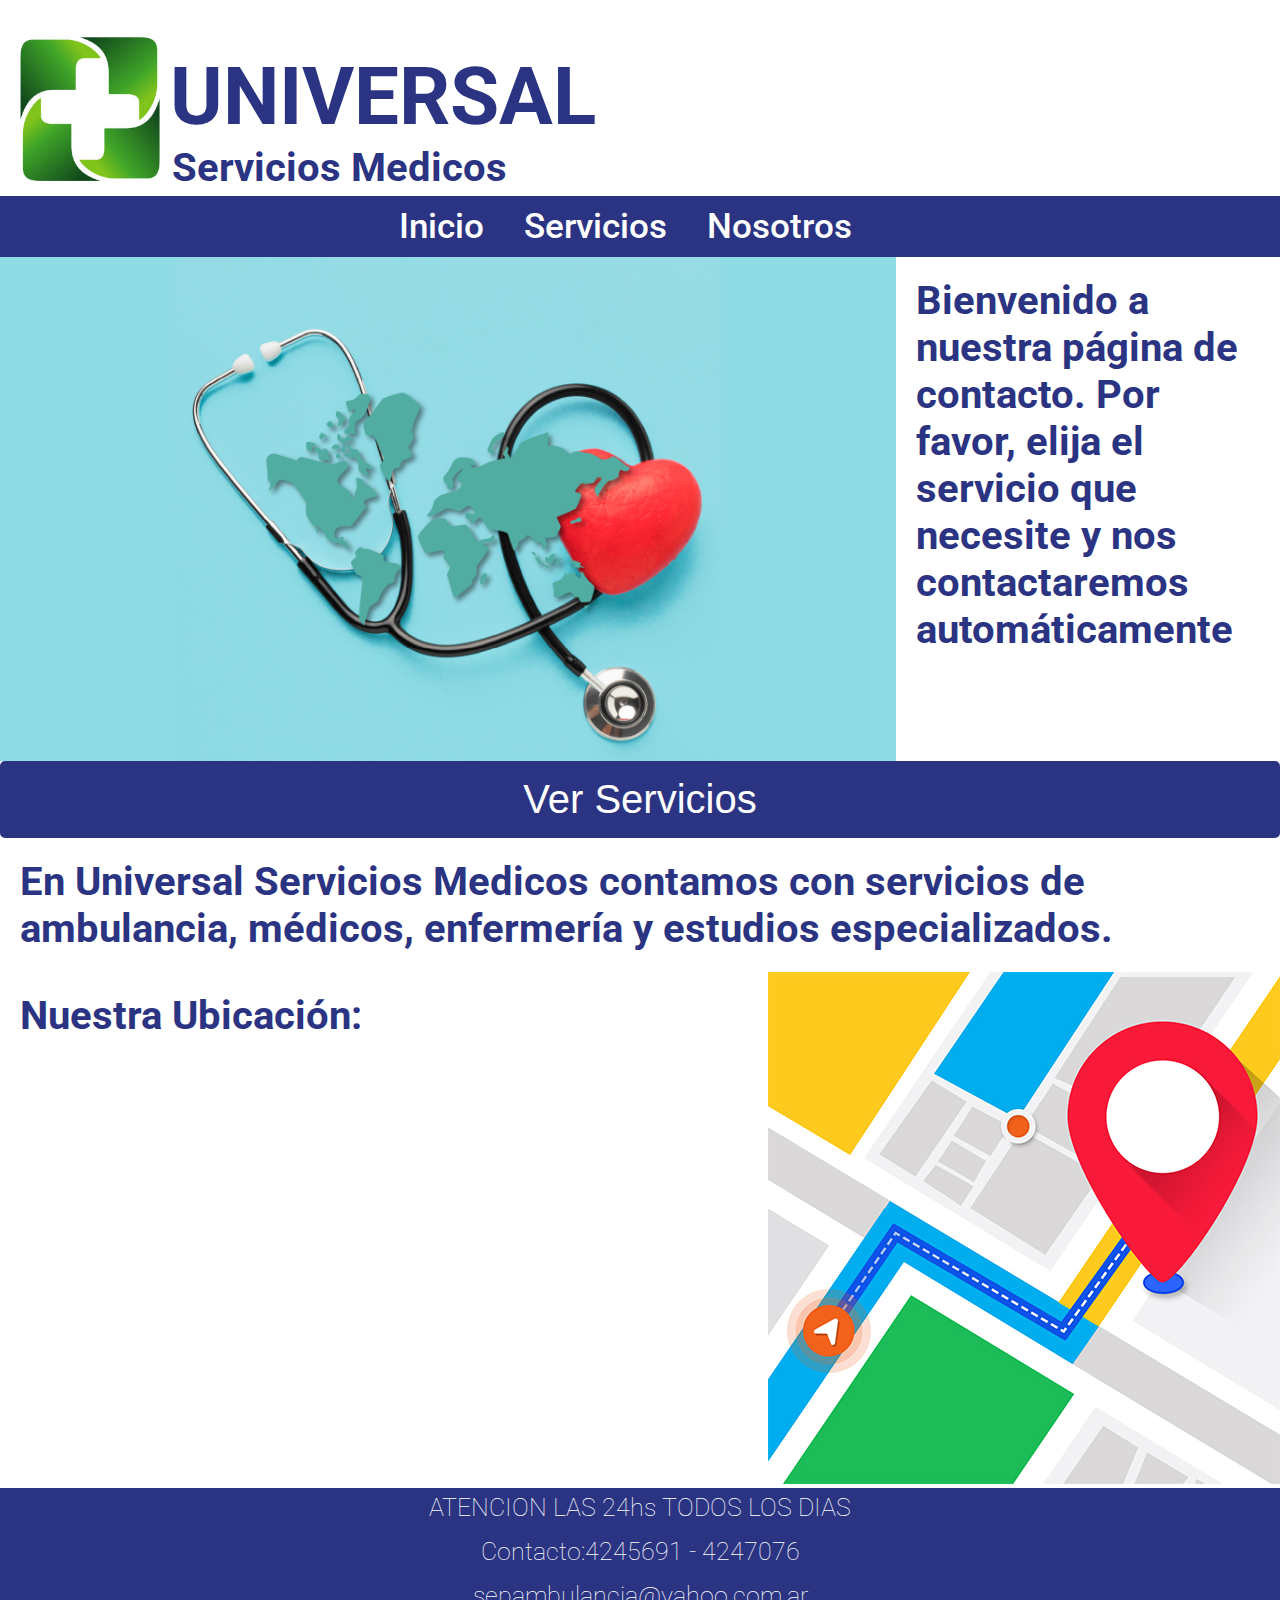
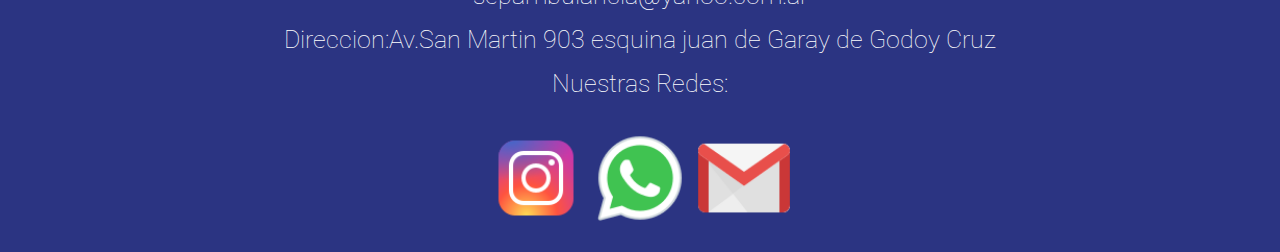
<file: index.html>
<!DOCTYPE html>
<html lang="en">
<head>
    <meta charset="UTF-8">
    <meta http-equiv="X-UA-Compatible" content="IE=edge">
    <meta name="viewport" content="width=device-width, initial-scale=1.0">
    <meta http-equiv="X-UA-Compatible" content="IE=edge">
    <meta name="description" content="Ofrecemos servicios médicos a domicilio en Mendoza. Contamos con médicos, enfermeros y servicios de emergencia en ambulancia. Realizamos estudios electrocardiográficos y administración de inyectables.">
    <meta name="keywords" content="AMBULANCIA,MEDICOS,INYECTABLES,ENFERMEROS,MENDOZA,SERVICIOS,ELECTRO,ESTUDIOS,DOMICILIO,UNIVERSAL,UNIVERSAL SERVICIOS MEDICOS,">
    <link rel="shortcut icon" href="./imagenes/logo.jpg">
    <link rel="stylesheet" href="./style.css">
    <title>Universal Servicios Medicos</title>
</head>
<body>
    <header>
        <div class="titulo">
            <img class="logo" src="./imagenes/logo.jpg" alt="">
            <div>
                <h1>UNIVERSAL</h1>
            <h2>Servicios Medicos</h2>
            </div>
            
        </div>
        
        <nav>
            <a href="./index.html" class="nav-link">Inicio</a>
            <a href="./secciones/servicios.html" class="nav-link">Servicios</a>
            <a href="./secciones/nosotros.html" class="nav-link">Nosotros</a>
        </nav>
    </header>
    <main>
        <div class="grilla">
            <img class="big" src="./imagenes/fondo.jpg" alt="imagen de inicio">
            <h3 class="epigrafe">Bienvenido a nuestra página de contacto. Por favor, elija el servicio que necesite y nos contactaremos automáticamente</h3>
            <a  class="servicio" href="./secciones/servicios.html"><button>Ver Servicios </button></a>
            
            <h4>En Universal Servicios Medicos contamos con servicios de ambulancia, médicos, enfermería y estudios especializados.</h4>
            <h4>Nuestra Ubicación:</h4>
            <div class="ubi">
                <a href="https://goo.gl/maps/DNPcW13MDda6qenTA">
                    <img src="./imagenes/ubicacion.jpg" alt="ubicacion">
                  </a>
            </div>
        </div>



    </main>
    <footer>
        <div class="foot">
            <p>ATENCION LAS 24hs TODOS LOS DIAS </p>
            <p>Contacto:4245691 - 4247076</p>
            <p>sepambulancia@yahoo.com.ar</p>
            <p>Direccion:Av.San Martin 903 esquina juan de Garay de Godoy Cruz</p>
            <P>Nuestras Redes: </P>
            <div class="icons">
                <a href="https://www.instagram.com/universal_servicios_medicos/"><img src="./imagenes/instagram.png" alt="instagram"></a>
                <a href="https://wa.me/+542617799999/?text=Hola%20Quiero%20pedir%20un%20servicio"><img  src="./imagenes/whats.png" alt="whatsapp"></a>
                <a onclick="window.location.href='mailto:sepambulancia@yahoo.com.ar';"><img src="./imagenes/gmail.png" alt="gmail"></a>
                
            </div>
            
        </div>
    </footer>
</body>
</html>
</file>
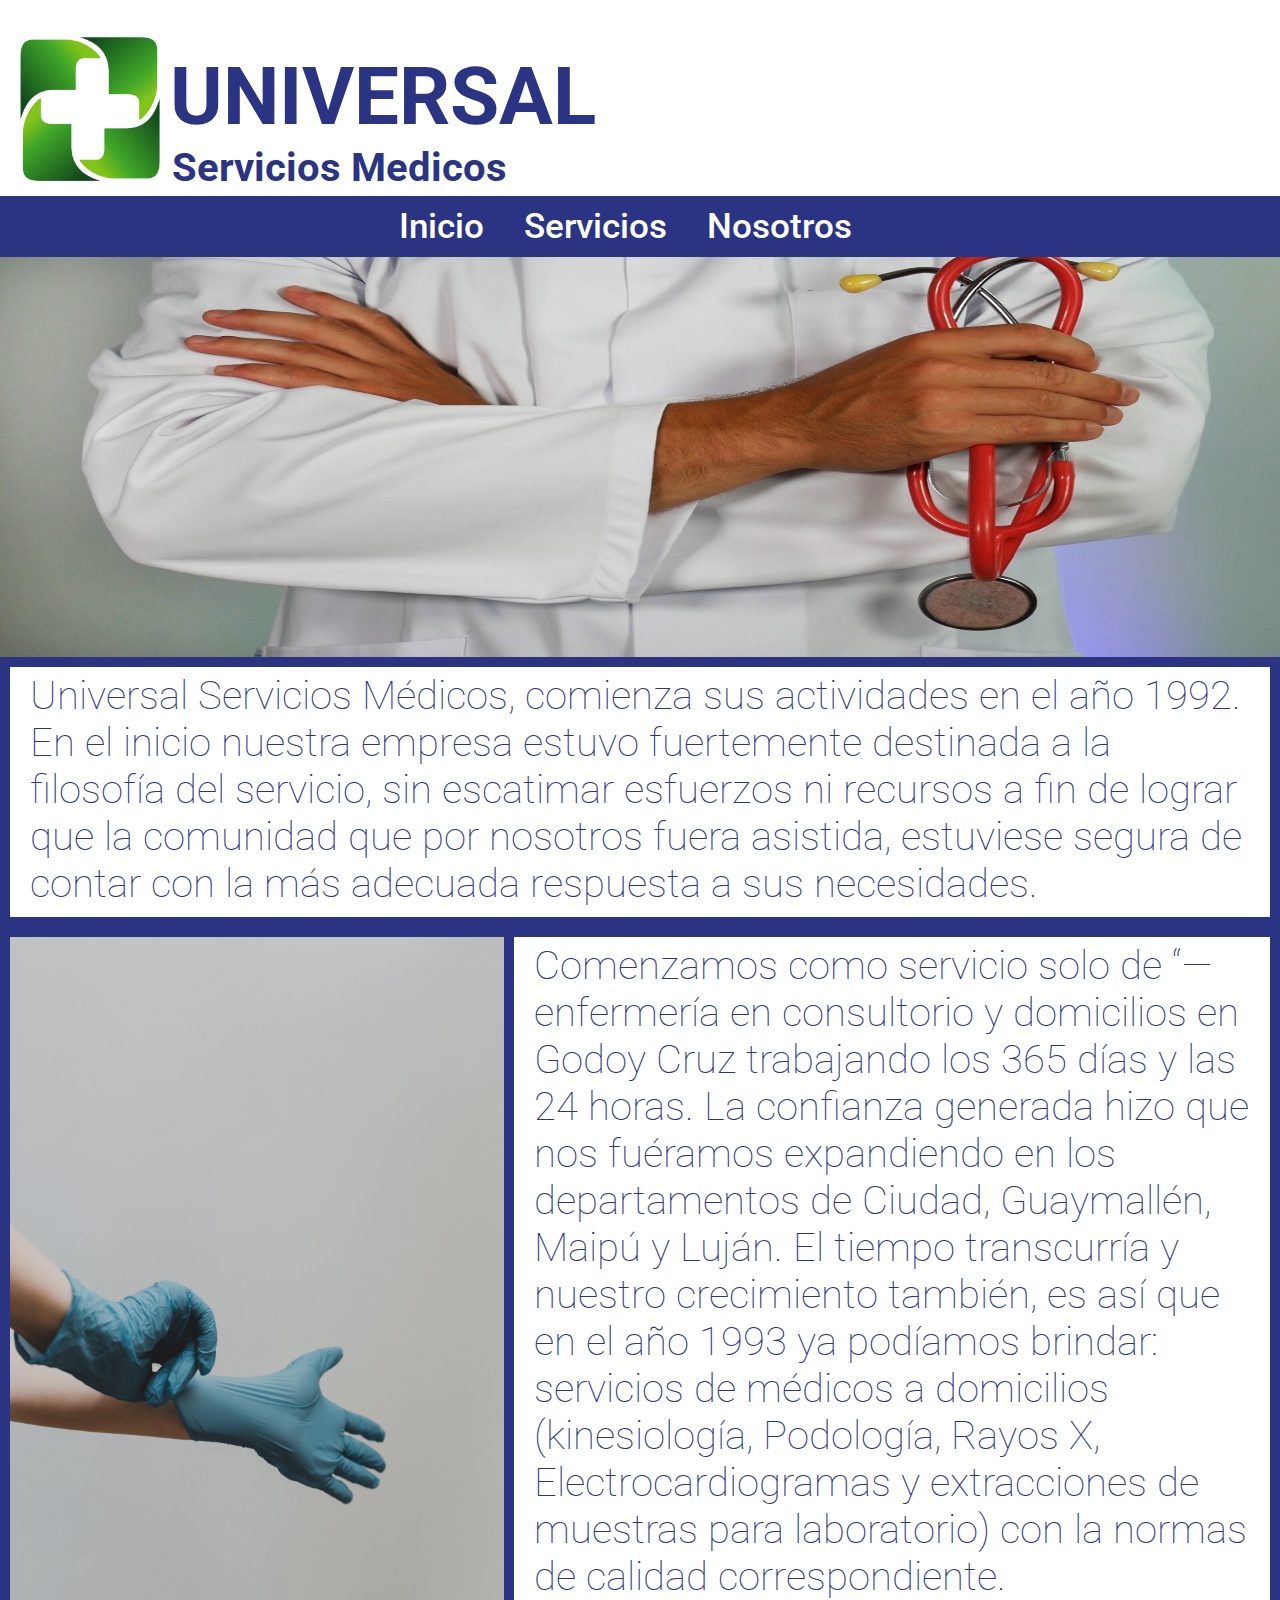
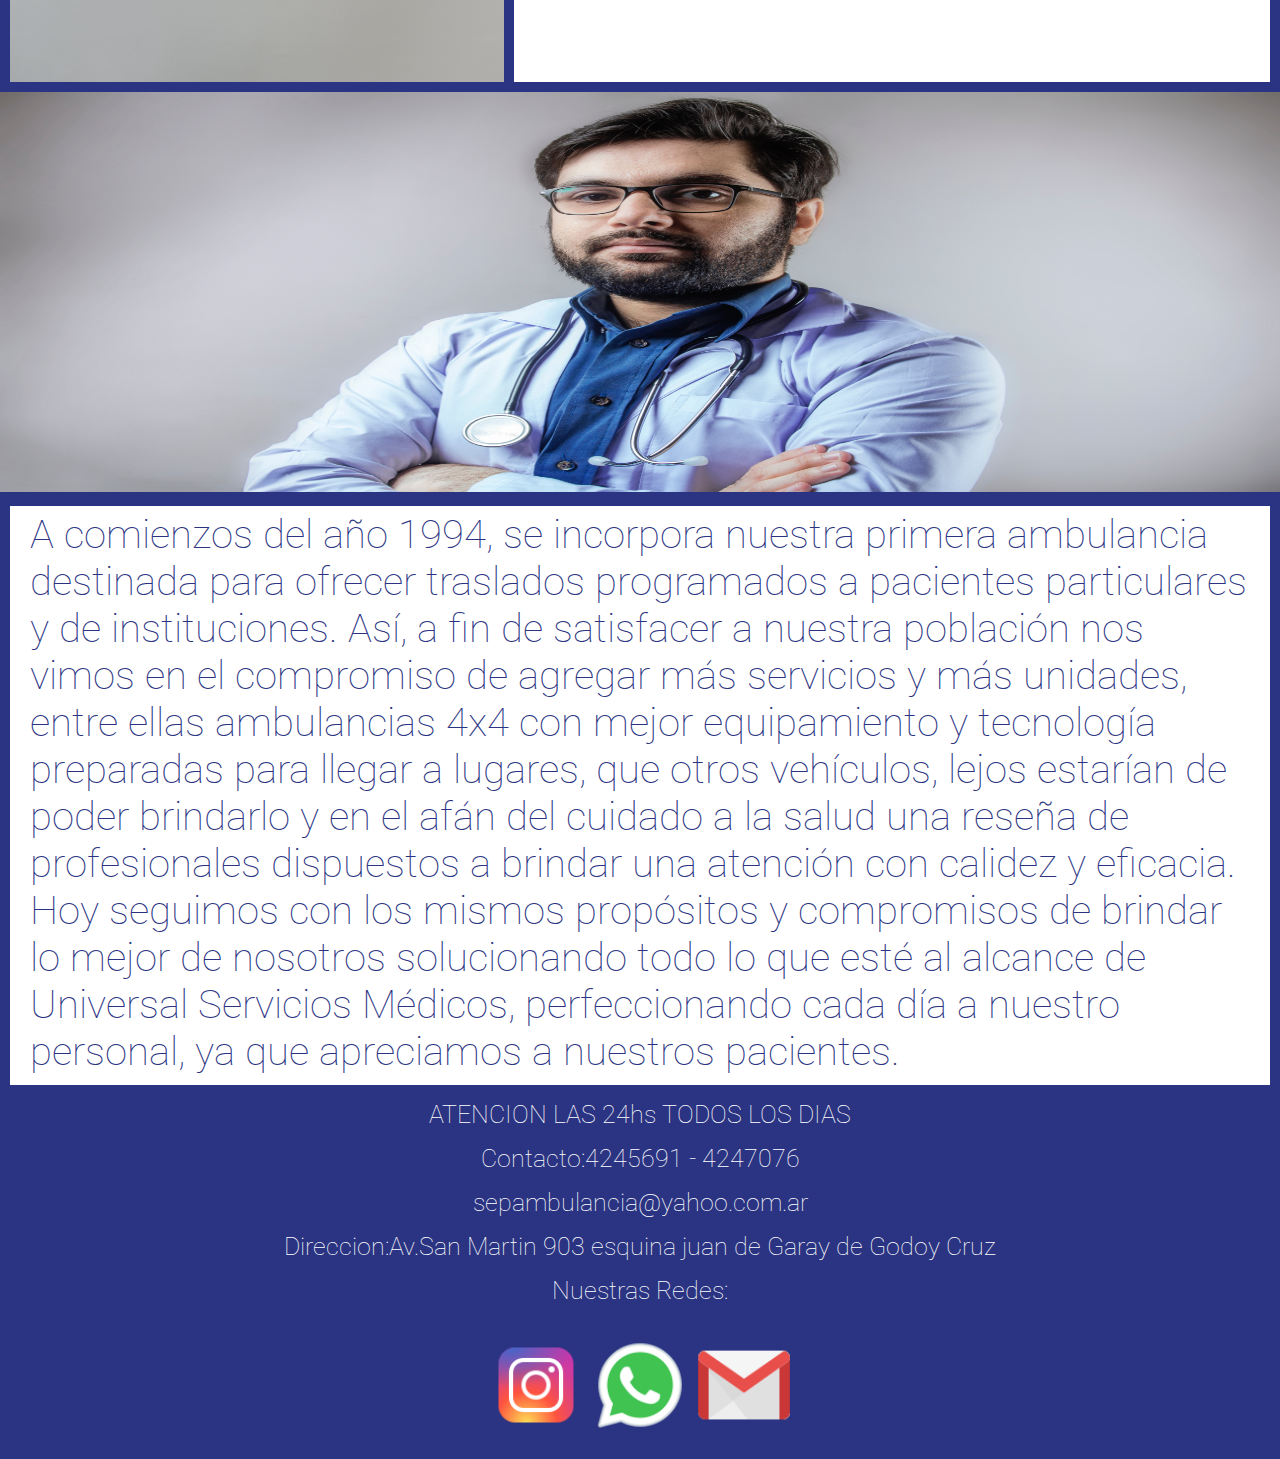
<file: secciones/nosotros.html>
<!DOCTYPE html>
<html lang="en">
<head>
    <meta charset="UTF-8">
    <meta http-equiv="X-UA-Compatible" content="IE=edge">
    <meta name="viewport" content="width=device-width, initial-scale=1.0">
    <link rel="stylesheet" href="../style.css">
    <title>Nosotros</title>
</head>
<body>
    <header>
        <div class="titulo">
            <img class="logo" src="../imagenes/logo.jpg" alt="logo">
            <div>
                <h1>UNIVERSAL</h1>
            <h2>Servicios Medicos</h2>
            </div>
            
        </div>
        <nav>
            <a href="../index.html" class="nav-link">Inicio</a>
            <a href="../secciones/servicios.html" class="nav-link">Servicios</a>
            <a href="../secciones/nosotros.html" class="nav-link">Nosotros</a>
        </nav>
        
    </header>
    <main>
        <div class="container-nosotros">
            <div class="cont1">
                <div class="imagen1"><img src="../imagenes/nosotros1.jpg" alt="doctor"></div>
                <p class="text1">
                    Universal Servicios Médicos, comienza sus actividades en el
                año 1992. En el inicio nuestra empresa estuvo fuertemente
                destinada a la filosofía del servicio, sin escatimar esfuerzos ni
                recursos a fin de lograr que la comunidad que por nosotros fuera
                asistida, estuviese segura de contar con la más adecuada respuesta
                a sus necesidades.
                </p>

            </div>
            <div class="cont2">
                <div class="imagen2"> <img src="../imagenes/nosotros2.jpg" alt="doctor 2"></div>
                <p class="text2">
                

                Comenzamos como servicio solo de “— enfermería en
                consultorio y domicilios en Godoy Cruz trabajando los 365 días y las
                24 horas. La confianza generada hizo que nos fuéramos
                expandiendo en los departamentos de Ciudad, Guaymallén, Maipú
                y Luján.

                El tiempo transcurría y nuestro crecimiento también, es así
                que en el año 1993 ya podíamos brindar: servicios de médicos a
                domicilios (kinesiología, Podología, Rayos X, Electrocardiogramas y
                extracciones de muestras para laboratorio) con la normas de
                calidad correspondiente.
                </p>

            </div>
            <div class="cont3">
                <div class="imagen3"><img src="../imagenes/nosotros3.jpg" alt="doctor 3"></div>
                <p class="text3">
                    A comienzos del año 1994, se incorpora nuestra primera

                    ambulancia destinada para ofrecer traslados programados a
                    pacientes particulares y de instituciones.
                    Así, a fin de satisfacer a nuestra población nos vimos en el
                    compromiso de agregar más servicios y más unidades, entre ellas
                    ambulancias 4x4 con mejor equipamiento y tecnología preparadas
                    para llegar a lugares, que otros vehículos, lejos estarían de poder
                    brindarlo y en el afán del cuidado a la salud una reseña de
                    profesionales dispuestos a brindar una atención con calidez y
                    eficacia.
        
                    Hoy seguimos con los mismos propósitos y compromisos de
                    brindar lo mejor de nosotros solucionando todo lo que esté al
                    alcance de Universal Servicios Médicos, perfeccionando cada día a
                    nuestro personal, ya que apreciamos a nuestros pacientes.
                </p>

            </div>
            
            

                        
        </div>
    </main>
    <footer>
        <div class="foot">
            <p>ATENCION LAS 24hs TODOS LOS DIAS </p>
            <p>Contacto:4245691 - 4247076</p>
            <p>sepambulancia@yahoo.com.ar</p>
            <p>Direccion:Av.San Martin 903 esquina juan de Garay de Godoy Cruz</p>
            <P>Nuestras Redes: </P>
            <div class="icons">
                <a href="https://www.instagram.com/universal_servicios_medicos/"><img src="../imagenes/instagram.png" alt=""></a>
                <a href="https://wa.me/+542617799999/?text=Hola%20Quiero%20pedir%20un%20servicio"><img  src="../imagenes/whats.png" alt=""></a>
                <a onclick="window.location.href='mailto:sepambulancia@yahoo.com.ar';"><img src="../imagenes/gmail.png" alt=""></a>
                
            </div>
            
        </div>
    </footer>
    <script src="../script.js"></script>
    
</body>
</html>
</file>
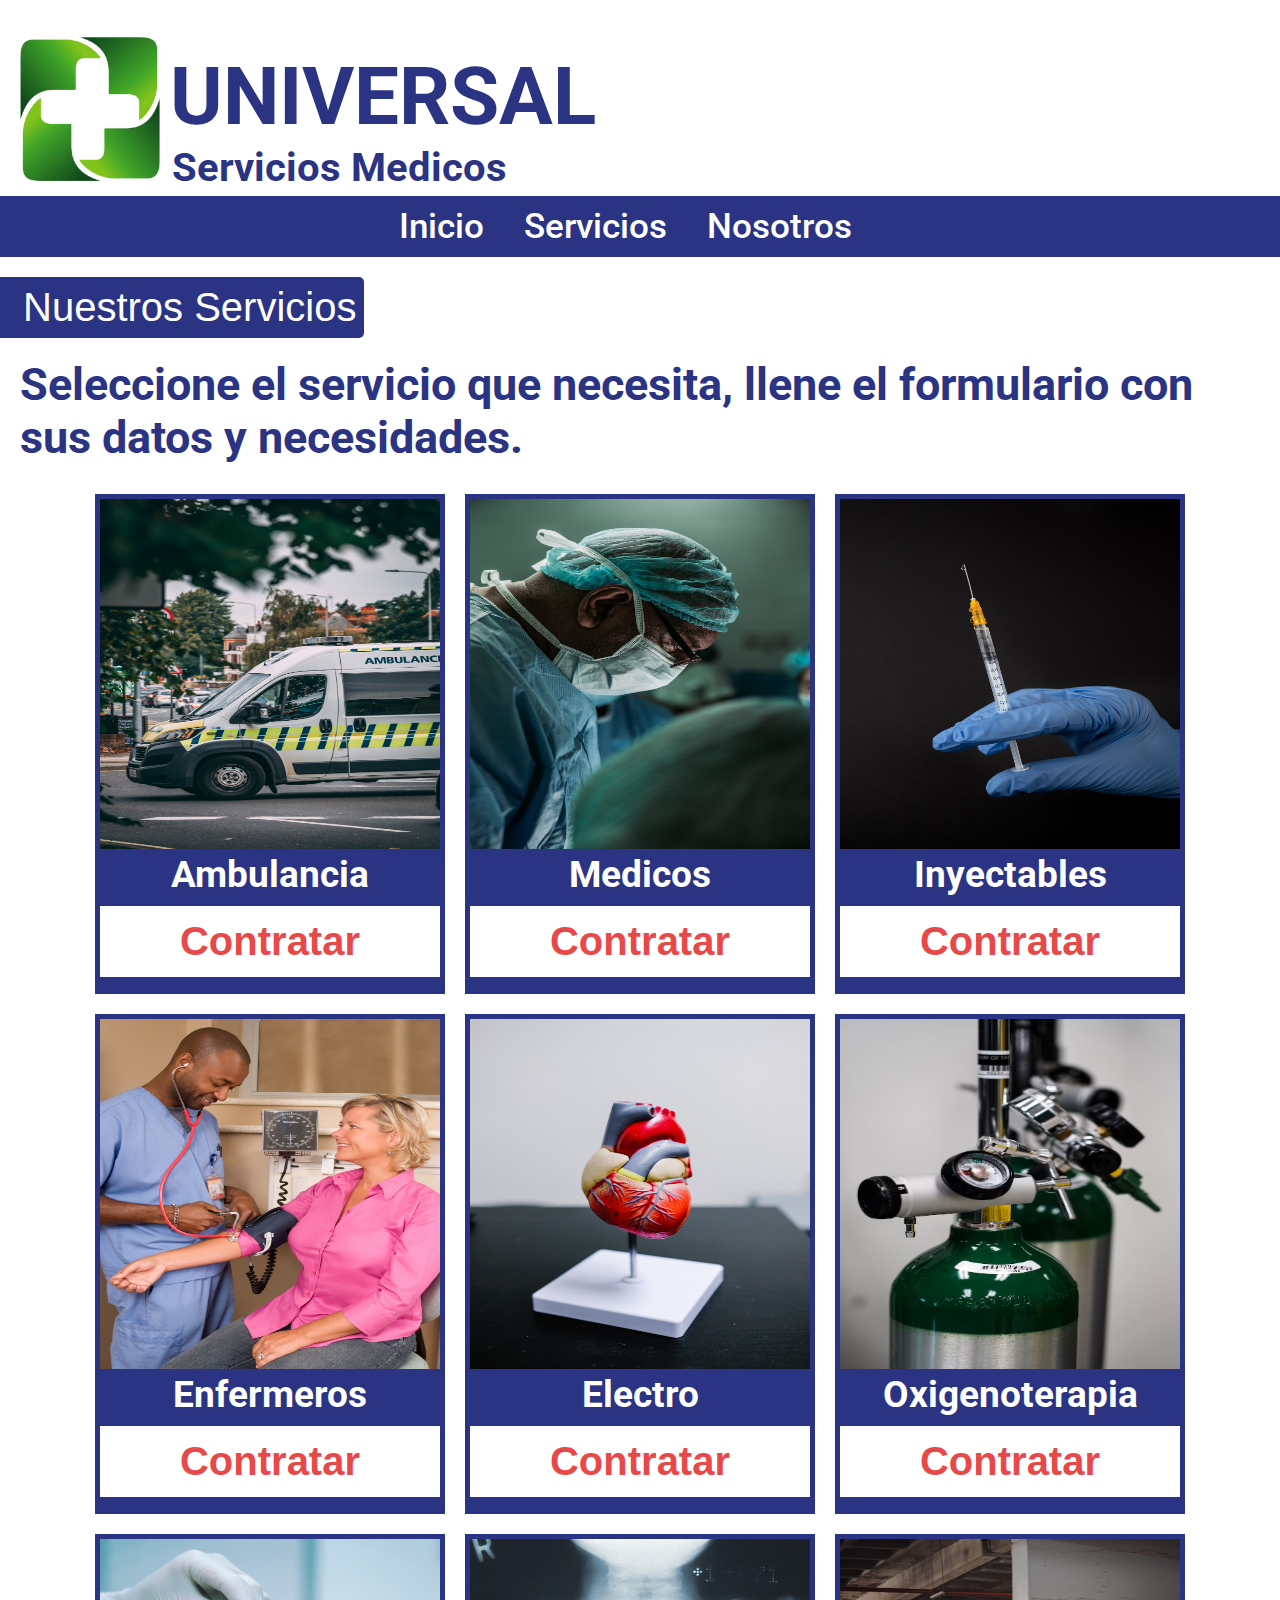
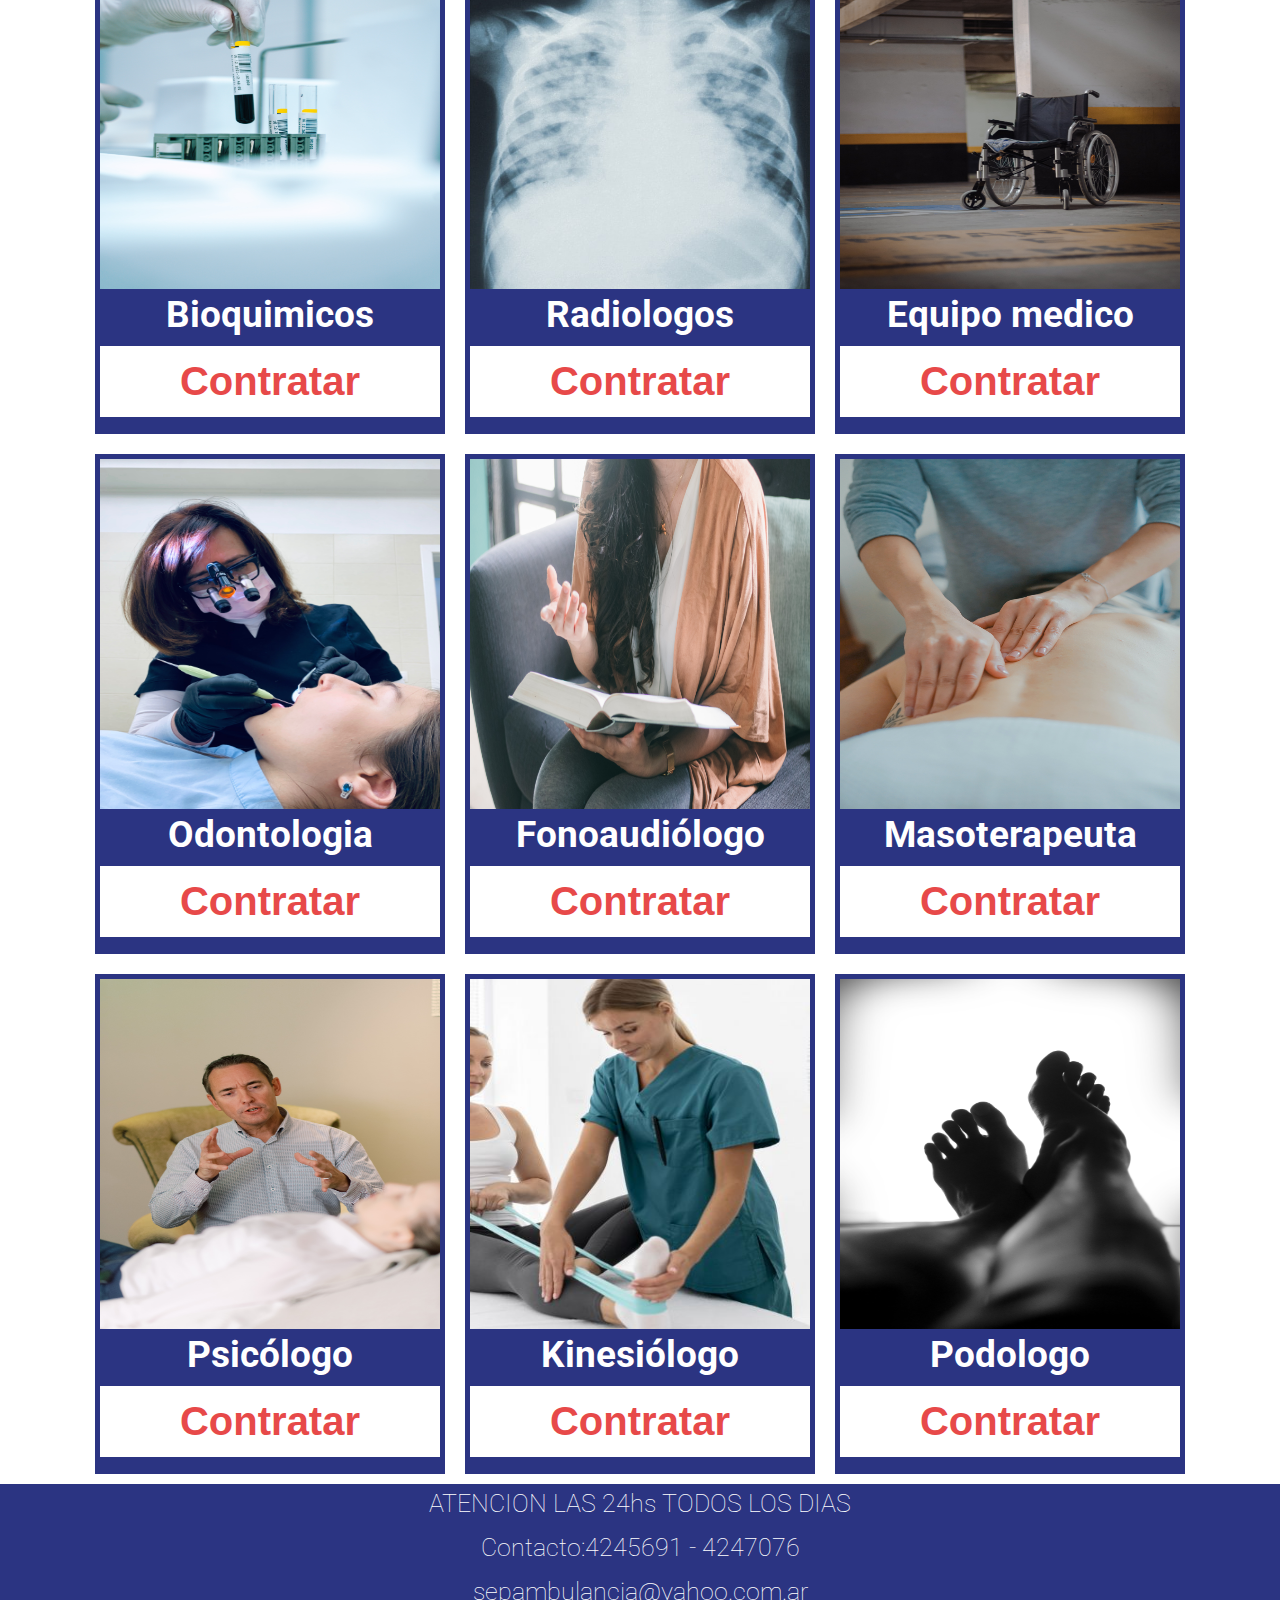
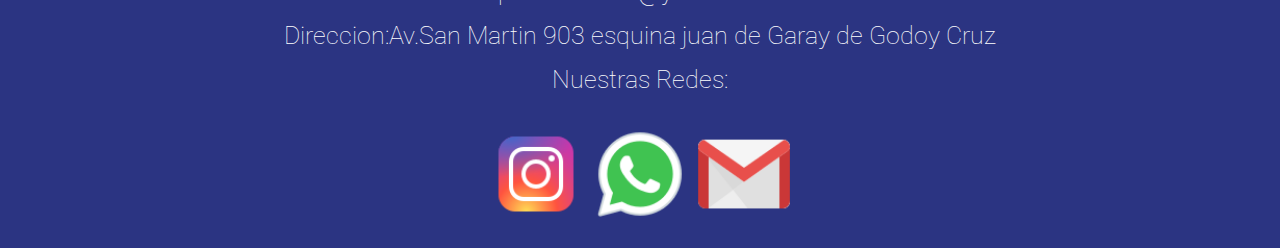
<file: secciones/servicios.html>
<!DOCTYPE html>
<html lang="en">
<head>
    <meta charset="UTF-8">
    <meta http-equiv="X-UA-Compatible" content="IE=edge">
    <meta name="viewport" content="width=device-width, initial-scale=1.0">
    <link rel="stylesheet" href="../style.css">
    <title>Universal Servicios</title>
</head>
<body>
    <header>
        <div class="titulo">
            <img class="logo" src="../imagenes/logo.jpg" alt="">
            <div>
                <h1>UNIVERSAL</h1>
            <h2>Servicios Medicos</h2>
            </div>
            
        </div>
        
        <nav>
            <a href="../index.html" class="nav-link">Inicio</a>
            <a href="../secciones/servicios.html" class="nav-link">Servicios</a>
            <a href="./nosotros.html" class="nav-link">Nosotros</a>
        </nav>
    </header>
    <main>
        <button class="catalogo">  Nuestros Servicios</button>
        <h3 class="subtitulo">Seleccione el servicio que necesita, llene el formulario con sus datos y necesidades. </h3>
        <div id="container"></div>
        <div id="pop"></div>
        
        
        
    </main>
    <footer>
        <div class="foot">
            <p>ATENCION LAS 24hs TODOS LOS DIAS </p>
            <p>Contacto:4245691 - 4247076</p>
            <p>sepambulancia@yahoo.com.ar</p>
            <p>Direccion:Av.San Martin 903 esquina juan de Garay de Godoy Cruz</p>
            <P>Nuestras Redes: </P>
            <div class="icons">
                <a href="https://www.instagram.com/universal_servicios_medicos/"><img src="../imagenes/instagram.png" alt=""></a>
                <a href="https://wa.me/+542617799999/?text=Hola%20Quiero%20pedir%20un%20servicio"><img  src="../imagenes/whats.png" alt=""></a>
                <a onclick="window.location.href='mailto:sepambulancia@yahoo.com.ar';"><img src="../imagenes/gmail.png" alt=""></a>
                
            </div>
            
        </div>
    </footer>
    <script src="../script.js"></script>
</body>
</html>
</file>
<file: style.css>
@import url('https://fonts.googleapis.com/css2?family=Inter:wght@300&family=Island+Moments&family=Poppins:ital,wght@0,400;0,500;0,700;1,300;1,400&family=Roboto:ital,wght@0,300;0,400;0,500;0,700;0,900;1,300;1,400;1,500;1,700&display=swap');


*{
    margin: 0;
    padding: 0;
    box-sizing: border-box;
    overflow-x:hidden
    
}

body{
    background-color: white;
    font-family: 'Roboto', sans-serif;
    font-weight:lighter;
    margin: 0;
    overflow-x: hidden;
}


.titulo{
    font-family: 'Roboto', sans-serif;
    display: flex;
    margin-top: 30px;
    margin-left: 20px;
    margin-right: 0px;
    margin-bottom: 0px;
    font-size: 24px;
}

h1{
    padding-top: 20px;
    padding-left: 10px;
    color: rgb(43, 52, 130);
}

h2{
  padding-left: 12px;
    font-size: 25px;
    color: rgb(43, 52, 130);
    margin-left: 0px;
    font-family: 'Roboto', sans-serif;
}
.logo{
  width: 80px;
  
}
nav{
    padding: 10px;
    padding-left: 20px;
    margin-top: 5px;
    display: flex;
    width: 100%;
    background-color: rgb(43, 52, 130);
    font-size: 21px;
    justify-content: center;
    font-weight: 500;
}

a{
    
    
    padding-right: 20px;
    text-decoration: none;
    color: white;
    
}

.grilla {
  display: flex;
  flex-direction: column;
  justify-content: space-between;
  
}

.big{
    width: 100%;
    height: 300px;
}

.epigrafe{
    color: rgb(43, 52, 130);
    margin: 20px;
    font-size: 23px;
    font-weight: bold;
}
h4{
  display: flex;
    color: rgb(43, 52, 130);
    margin: 20px;
    font-size: 23px;
    max-width: 100%;
}
.ubi{
  display: flex;
  flex-direction: column;
  
}
.ubi a{
  padding: 0px;
}
.ubi a img{
  
  width: 100%;
}

.servicio{
    display: flex;
    justify-content: center;
    background-color: rgb(43, 52, 130);
    width: 100%;
    padding: 10px;
    border-radius: 5px;
    border: solid rgb(43, 52, 130);
}
button{
  background-color: rgb(43, 52, 130);
  border: solid rgb(43, 52, 130);
  color: white;
  font-size: 22px;
  text-align: center;
}

.foot{
    width: 100%;
    height: 100%;
    background-color: rgb(43, 52, 130);
    display: flex;
    flex-direction: column;
    text-align: center;
    margin-top: 0px;
}
p{
    color: white;
    padding-left: 20px;
    padding-bottom: 10px;
    padding-top:5px;
    padding-right: 20px;
    font-size: 20px;
}
.icons {
    padding: 20px;
}
.icons a{
  padding: 0px;
}
.icons img{
  width: 65px;
  height: 65px;
}
.top{
  display: flex;
  flex-direction: column;
}
/*Catalogo de servicios*/
.catalogo{
    padding: 5px;
    padding-left: 20px;
    background-color: rgb(43, 52, 130);
    border: solid rgb(43, 52, 130);
    margin-top: 20px;
    position:relative ;
    border-top-right-radius: 5px;
    border-bottom-right-radius: 5px;
    color:white ;
    font-size: 20px;
    
}
.subtitulo{
 max-width: 100%;
 color: rgb(43, 52, 130);
 margin: 20px;

}
#container{
   display: flex;
   justify-content: center;
   flex-wrap: wrap;
  
    
}

.card {
    
    padding: 5px;
    margin: 10px;
    width: 160px;
    height: 300px;
    background-color: rgb(43, 52, 130);
    overflow: hidden;
  }
  
  .card img {
    
    width: 150px;
    height: 200px;
  }
  
  .card h2 {
    padding: 0px;
    margin: 0px;
    text-align: center;
    z-index: 1;
    font-size: 22px;
    color:white;
  }
.blanco{
    background-color: white;
    width: 150px;
    height: 140px;
    
    
}  
.contratar{
    width: 100%;
    background-color: white;
    margin-top: 10px;
    padding: 10px;
    border-color: white;
    color: rgb(231, 73, 73);
    font-size: 20px;
    font-weight: bold;
}
 
.popup-container {
    position: fixed;
    top: 0;
    left: 0;
    right: 0;
    bottom: 0;
    background-color: rgba(0, 0, 0, 0.5);
    display: flex;
    justify-content: center;
    align-items: center;
    z-index: 1;

  }
  
  .popup-content {
    position: fixed;
    max-width: 95%;
    height: 80%;
    background-color: white;
    padding: 10px;
   
    color: rgb(43, 52, 130);
    top: 90px;
  }
  .containerImage{
    color: rgb(43, 52, 130);
    justify-content: right;
    display: flex;
    padding: 0px;
  }
  .indication{
    font-size: 16px;
    padding: 0px;
    padding-top: 10px;
    
  }
  .descripcionConteiner{
    display: flex;
    flex-direction: column;
  }
  .descripcion{
    border-bottom: solid rgb(43, 52, 130);
    color: rgb(43, 52, 130);
    margin-bottom: 10px;
    font-size: 17px;
    padding: 0px;
    padding-bottom: 10px;

  }
  .indication{
    color: rgb(43, 52, 130);
  }
  .popup-image{
    width: 150px;
    height: 90px;
    top: 0;
    right: 0;
    background-color: white;
    padding-left: 10px;
    
    
  }
  .popup-name{
    color: rgb(43, 52, 130);
    font-size: 25px;
    text-align: left;
    position: relative;
    padding: 0;
    border-bottom: solid rgb(43, 52, 130);
    margin-top: 10px;
    margin-bottom: 10px;
    

  }
  .popup-close {
   
    position: absolute;
    top: 10px;
    right: x;
    border: solid white;
    background-color: white;
    padding: 3px;
    font-size: 24px;
    font-weight: bold;
    cursor: pointer;
    color: rgb(231, 73, 73);
  }
  
  .popup-form{
    font-size: 15px;
    
  }
  .contratar-final{
    color: white;
    padding: 10px;
    font-size: 30px;
    font-weight: bold;
    border: 2px;
    border-color: solid black;
    background-color:rgb(43, 52, 130);
    border: 10px;
    display: flex;
    margin-top: 30px;
    margin-bottom: 10px;
    
    
  }
  .input-container {
    display: flex;
    flex-direction: row;
    align-items: left;
    margin-bottom: 10px;
    border: 5px;
    
    
  }
  .input-container label {
    width: 100%;
    text-align: left;
    margin-right: 10px;
    
    
  } 
  .input-container input {
    border: 2px solid rgb(43, 52, 130);
    width: 100%;
    background-color: white;
  }
  .input-container textarea {
    width: 100%;
    border: 2px solid rgb(43, 52, 130);
    background-color: white;
  }
  /*Nosotros*/
  .container-nosotros{
    display: flex;
    max-width: 100%;
    flex-direction: column;
    background-color: rgb(43, 52, 130);
  }
  .text1{
    color: rgb(43, 52, 130);
    background-color: white;
    margin: 10px;
  }
  .text2{
    color: rgb(43, 52, 130);
    background-color: white;
    margin: 10px;
  }
  .text3{
    color: rgb(43, 52, 130);
    background-color: white;
    margin: 10px;
  }
  .imagen1 {
    width: 100%;
    height: auto;
    
    
  }
  .imagen1 img{
    width: 100%;
  }
  .imagen2 {
    width: 100%;
    height: auto;
  }
  .imagen2 img{
    width: 100%;
    height: 400px;
  }
  .imagen3{
    width: 100%;
    height: auto;
  }
  .imagen3 img{
    width: 100%;
    height: 400px;
    overflow-y: hidden;
  }
  .cont1{
    background-color: rgb(43, 52, 130);
  }
  .cont2{
    background-color: rgb(43, 52, 130);
  }
  .cont3{
    background-color: rgb(43, 52, 130);
    
  }

  @media(min-width:500px){
    .titulo{
      font-size: 30px;
    }
    h2{
      font-size: 35px;
    }
    nav{
      font-size: 25px;
    }
    .catalogo{
      padding: 5px;
      padding-left: 20px;
      font-size: 30px;
    }
    
  }
  @media(min-width:650px){
    .titulo{
      font-size: 40px;
    }
    h2{
      font-size: 40px;
    }
    .logo{
      width: 140px;
      
    }
    nav{
      font-size: 35px;
    }
    .epigrafe{
      font-size: 30px;
    }
    .big{
      height: 100%;
    }
    
    .servicio button{
      font-size: 45px;
    }
    .subtitulo{
     font-size: 30px;
     }
    
    h4{
      font-size: 30px;
    }
    .card{
      width: 250px;
      height: 390px;
    }
    .card img{
      width: 240px;
      height: 270px;
    }
    .card h2 {
      top: 70%;
      left: 30px;
      font-size: 27px;
    }
    .contratar{
      font-size: 30px;
    }
    .popup-close{
      font-size: 40px;
     
    }
    .indication{
      font-size: 25px;
    }
    .popup-image{
      width: 160px;
      height: 170px;
    }
    .popup-name{
      font-size: 35px;
    }
    .descripcion{
      font-size: 25px;
    }
    .popup-form{
      font-size: 25px;
    }
    .contratar-final{
      font-size: 50px;
    }
    .foot p{
      font-size: 25px;
      
    }
    .text1{
      font-size: 30px;
    }
    .text2{
      font-size: 30px;
    }
    .text3{
      font-size: 30px;
    }
    .icons img{
      width: 100px;
      height: 100px;
    }
  }
  @media(min-width:800px){
    
    .grilla{
      flex-wrap: wrap;
      flex-direction: row;
      position: relative;
    }
    .big{
      width: 70%;  
    }
    .epigrafe{
      width: 30%;
      margin:0px;
      padding: 20px;
    }
    nav{
      padding-left: 20px;
    }
    a{
      padding-right: 40px;
    }
    .catalogo{
      padding: 5px;
      padding-left: 20px;
      font-size: 40px;
    }
    p{
      font-size: 30px;

    }
    .indication{
      font-size: 30px;
    }
  .imagen1{
    height: 400px;
  }
  .imagen1 img{
    height: 100%;
    overflow-y: hidden;
  }
  .cont2{
    display: flex;
    flex-direction: row;
    flex-wrap: wrap;
   max-width: 100%;
    margin: 10px;
    
  }
  .imagen2 {
    width: 40%;
    height: auto;
    padding-right: 10px;
    
  }
  .imagen2 img {
    height: 100%;
    overflow-y: hidden;
  }
  .text2{
    margin: 0px;
    
    width: 60%;
  }
  
  }
  
  @media(min-width:1200px){
    
    
    .servicio button{
      font-size: 40px;
    }
    .indication{
      font-size: 40px;
    }
    .epigrafe{
      font-size: 40px;
    }
    h4{
      font-size: 40px;
    }
    .popup-content{
      max-width: 75%;
    }
    .popup-image{
      width: 200px;
      height: 190px;
    }
    .popup-name{
      font-size: 45px;
    }
    .descripcion{
      font-size: 30px;
    }
    .popup-form{
      font-size: 35px;
    }
    .card{
      width: 350px;
      height: 500px;
    }
    .card img{
      width: 340px;
      height: 350px;
    }
    .blanco{
      width: 350px;
      height: 260px;
    
    }
    .subtitulo{
      font-size: 45px;
      }
    .card h2 {
      top: 73%;
      left: 75px;
      font-size: 37px;
    }
    .contratar{
      font-size: 40px;
    }
    .popup-close{
      font-size: 40px;
      
    }
    
    .text1{
      font-size: 40px;
    }
    .text2{
      font-size: 40px;
    }
    .text3{
      font-size: 40px;
    }
  }
</file>
